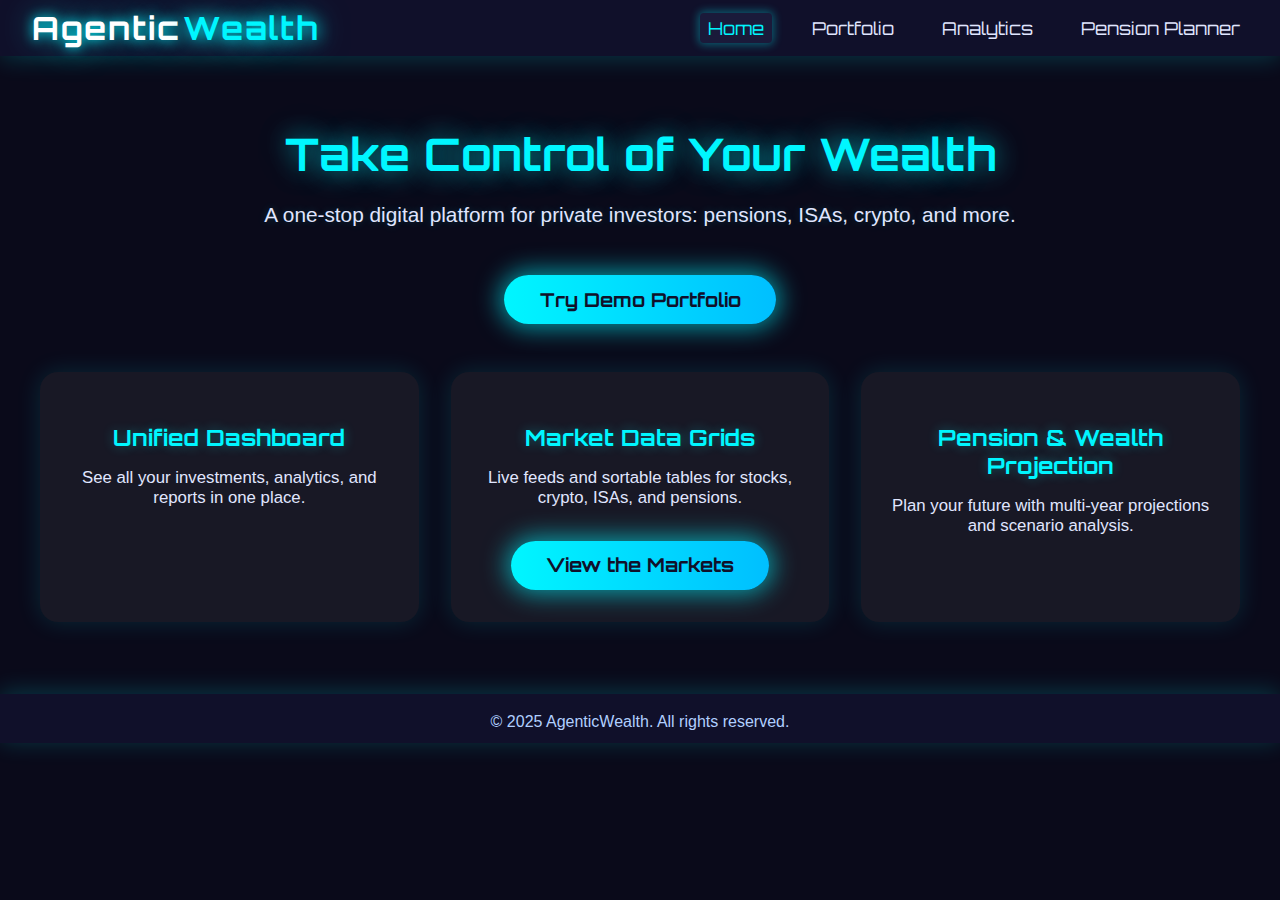
<file: index.html>
<!DOCTYPE html>
<html lang="en">
<head>
  <meta charset="UTF-8">
  <title>AgenticWealth | Digital Wealth Management</title>
  <meta name="viewport" content="width=device-width, initial-scale=1.0">
  <link rel="stylesheet" href="styles.css">
  <link href="https://fonts.googleapis.com/css2?family=Orbitron:wght@700&display=swap" rel="stylesheet">
</head>
<body>
  <header class="navbar">
    <div class="logo">
      <span class="logo-glow">Agentic</span><span class="logo-blue">Wealth</span>
    </div>
    <nav>
      <a href="index.html" class="nav-link active">Home</a>
      <a href="portfolio.html" class="nav-link">Portfolio</a>
      <a href="analytics.html" class="nav-link">Analytics</a>
      <a href="pension-planner.html" class="nav-link">Pension Planner</a>
    </nav>
  </header>
  <main>
    <section class="hero">
      <h1>Take Control of Your Wealth</h1>
      <p class="tagline">A one-stop digital platform for private investors: pensions, ISAs, crypto, and more.</p>
      <a href="portfolio.html" class="cta-btn">Try Demo Portfolio</a>
    </section>
    <section class="features">
      <div class="feature-card">
        <h2>Unified Dashboard</h2>
        <p>See all your investments, analytics, and reports in one place.</p>
      </div>
      <div class="feature-card">
        <h2>Market Data Grids</h2>
        <p>Live feeds and sortable tables for stocks, crypto, ISAs, and pensions.</p>
        <a href="market-data.html" class="cta-btn">View the Markets</a>
      </div>
      <div class="feature-card">
        <h2>Pension & Wealth Projection</h2>
        <p>Plan your future with multi-year projections and scenario analysis.</p>
      </div>
    </section>
  </main>
  <footer>
    &copy; 2025 AgenticWealth. All rights reserved.
  </footer>
  <script src="app.js"></script>
</body>
</html>
</file>
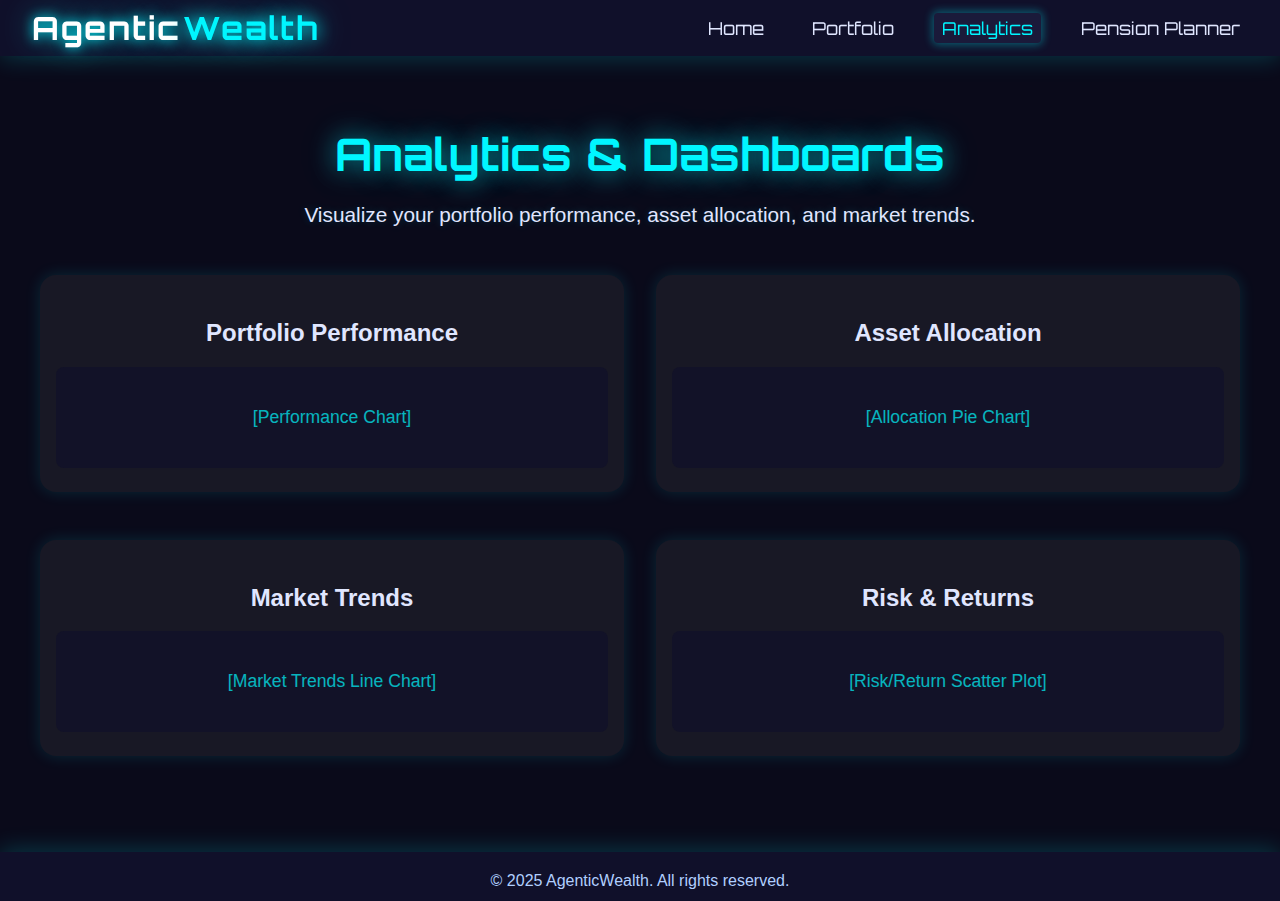
<file: analytics.html>
<!DOCTYPE html>
<html lang="en">
<head>
  <meta charset="UTF-8">
  <title>AgenticWealth | Analytics & Dashboards</title>
  <meta name="viewport" content="width=device-width, initial-scale=1.0">
  <link rel="stylesheet" href="styles.css">
  <link href="https://fonts.googleapis.com/css2?family=Orbitron:wght@700&display=swap" rel="stylesheet">
</head>
<body>
  <header class="navbar">
    <div class="logo">
      <span class="logo-glow">Agentic</span><span class="logo-blue">Wealth</span>
    </div>
    <nav>
      <a href="index.html" class="nav-link">Home</a>
      <a href="portfolio.html" class="nav-link">Portfolio</a>
      <a href="analytics.html" class="nav-link active">Analytics</a>
      <a href="pension-planner.html" class="nav-link">Pension Planner</a>
    </nav>
  </header>
  <main>
    <section class="hero">
      <h1>Analytics & Dashboards</h1>
      <p class="tagline">Visualize your portfolio performance, asset allocation, and market trends.</p>
    </section>
    <section class="dashboard-section">
      <div class="dashboard-grid">
        <div class="dashboard-panel">
          <h2>Portfolio Performance</h2>
          <div class="chart-placeholder">[Performance Chart]</div>
        </div>
        <div class="dashboard-panel">
          <h2>Asset Allocation</h2>
          <div class="chart-placeholder">[Allocation Pie Chart]</div>
        </div>
        <div class="dashboard-panel">
          <h2>Market Trends</h2>
          <div class="chart-placeholder">[Market Trends Line Chart]</div>
        </div>
        <div class="dashboard-panel">
          <h2>Risk & Returns</h2>
          <div class="chart-placeholder">[Risk/Return Scatter Plot]</div>
        </div>
      </div>
    </section>
  </main>
  <footer>
    &copy; 2025 AgenticWealth. All rights reserved.
  </footer>
  <script src="app.js"></script>
</body>
</html>
</file>
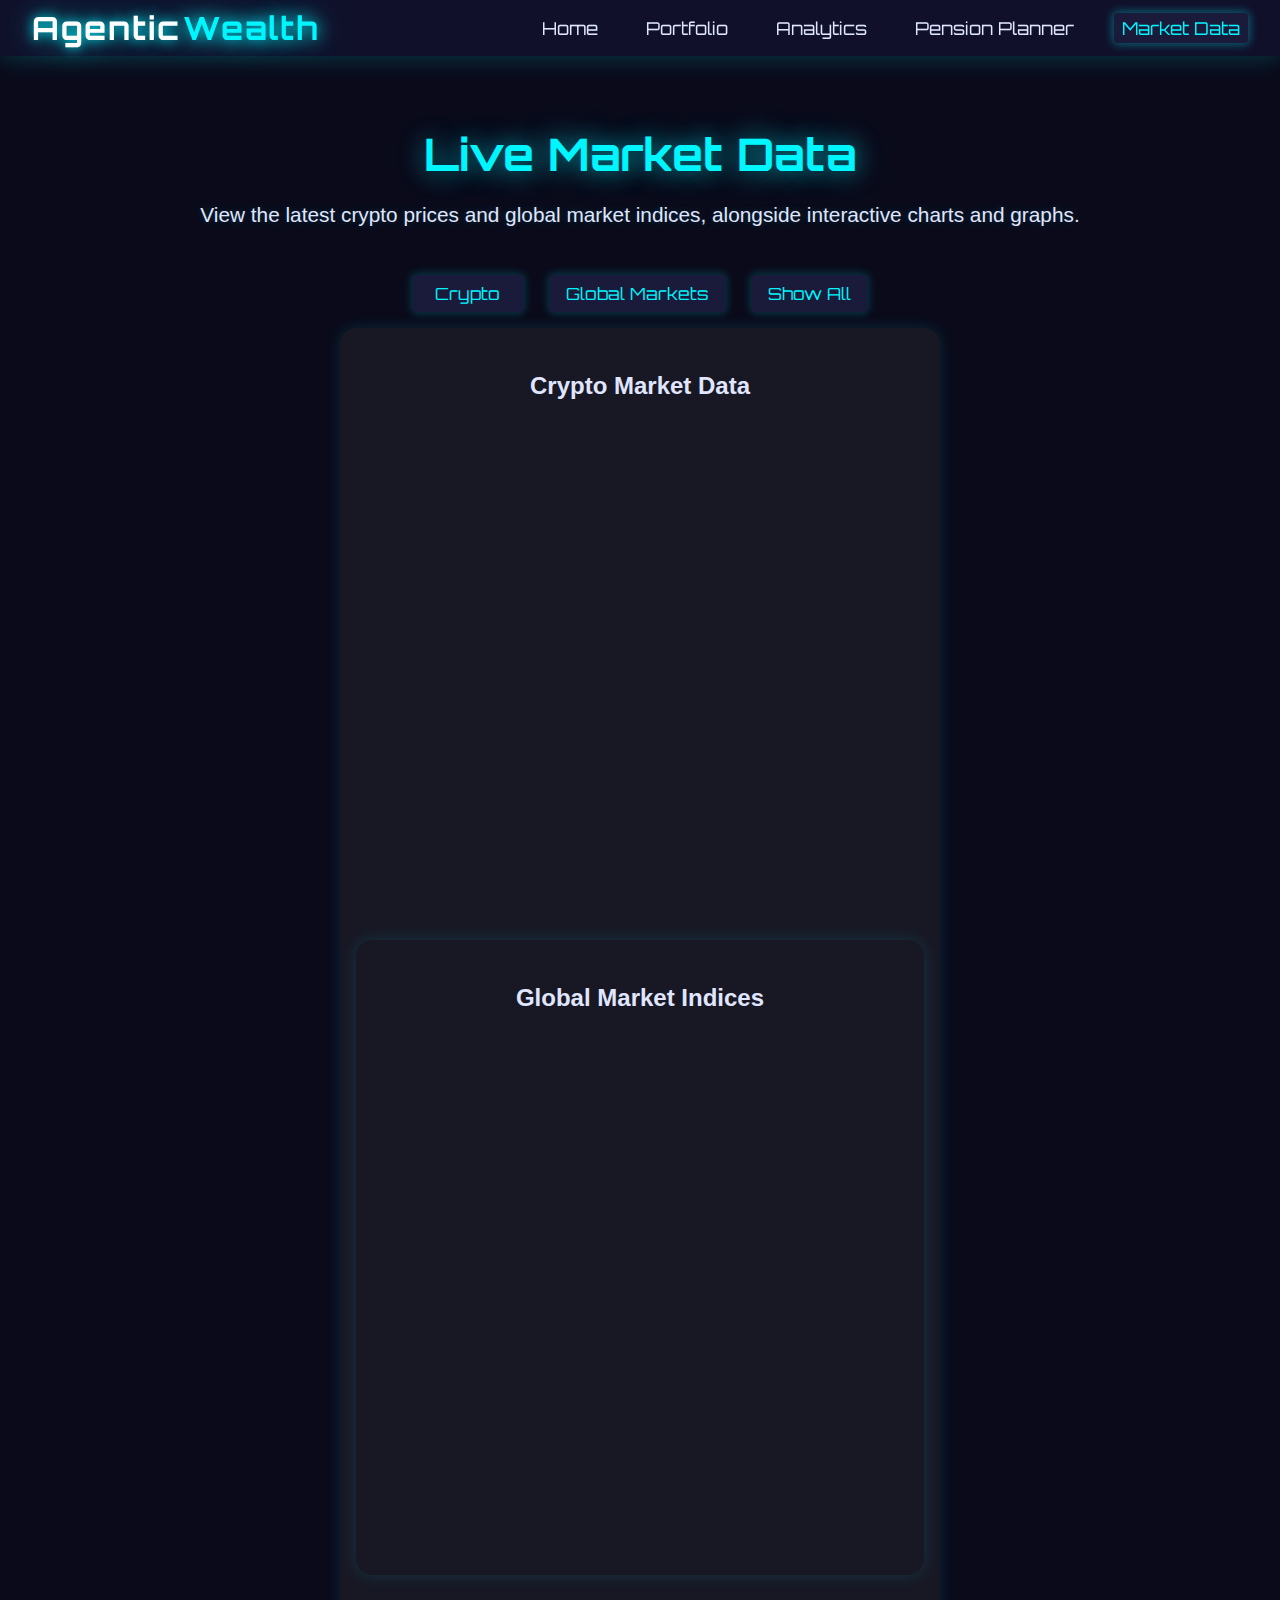
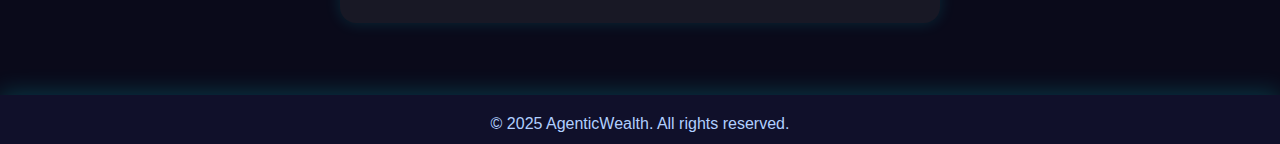
<file: market-data.html>
<!DOCTYPE html>
<html lang="en">
<head>
  <meta charset="UTF-8">
  <title>AgenticWealth | Market Data</title>
  <meta name="viewport" content="width=device-width, initial-scale=1.0">
  <link rel="stylesheet" href="styles.css">
  <link href="https://fonts.googleapis.com/css2?family=Orbitron:wght@700&display=swap" rel="stylesheet">
  <style>
    /* Additional styling for market data enhancements */
    .filter-bar {
      text-align: center;
      margin: 1rem 0;
    }
    .filter-btn {
      background: #1a1a3a;
      color: #00f6ff;
      border: none;
      margin: 0 0.5rem;
      padding: 0.5rem 1rem;
      font-family: 'Orbitron', sans-serif;
      cursor: pointer;
      border-radius: 4px;
      box-shadow: 0 0 8px 2px #00f6ff33;
      transition: background 0.3s;
    }
    .filter-btn:hover {
      background: #00f6ff22;
    }
  </style>
</head>
<body>
  <header class="navbar">
    <div class="logo">
      <span class="logo-glow">Agentic</span><span class="logo-blue">Wealth</span>
    </div>
    <nav>
      <a href="index.html" class="nav-link">Home</a>
      <a href="portfolio.html" class="nav-link">Portfolio</a>
      <a href="analytics.html" class="nav-link">Analytics</a>
      <a href="pension-planner.html" class="nav-link">Pension Planner</a>
      <a href="market-data.html" class="nav-link active">Market Data</a>
    </nav>
  </header>
  <main>
    <section class="hero">
      <h1>Live Market Data</h1>
      <p class="tagline">View the latest crypto prices and global market indices, alongside interactive charts and graphs.</p>
    </section>
    <div class="filter-bar">
      <button class="filter-btn" onclick="filterData('crypto')">Crypto</button>
      <button class="filter-btn" onclick="filterData('global')">Global Markets</button>
      <button class="filter-btn" onclick="filterData('all')">Show All</button>
    </div>
    <section class="market-data-section" id="market-data-section">
      <div class="market-data-card" data-type="crypto">
        <h2>Crypto Market Data</h2>
        <!-- Crypto widget embed from CoinMarketCap (example placeholder) -->
        <iframe src="https://widget.coinlib.io/widget?type=multi_v2&theme=dark&width=100%25&height=500" height="500"></iframe>
      <!-- Global market embed widget from TradingView (example placeholder)  </div> -->
      <div class="market-data-card" data-type="global">
        <h2>Global Market Indices</h2>
        <!-- Global market embed widget from TradingView (example placeholder) -->
        <iframe src="https://s.tradingview.com/embed-widget/market-overview/?locale=en#%7B%22colorTheme%22%3A%22dark%22%2C%22dateRange%22%3A%2212M%22%2C%22showChart%22%3Atrue%2C%22scalePosition%22%3A%22right%22%2C%22trendLineColor%22%3A%22rgba(41%2C98%2C255%2C1)%22%2C%22trendLineWidth%22%3A2%2C%22underLineColor%22%3A%22rgba(41%2C98%2C255%2C0.3)%22%2C%22underLineWidth%22%3A2%2C%22isTransparent%22%3Afalse%2C%22largeChartUrl%22%3A%22%22%2C%22locale%22%3A%22en%22%2C%22showSymbolLogo%22%3Atrue%2C%22showFloatingTooltip%22%3Afalse%2C%22width%22%3A%22100%25%22%2C%22height%22%3A%22400%22%7D" height="500"></iframe>
      </div>
    </section>
  </main>
  <footer>
    &copy; 2025 AgenticWealth. All rights reserved.
  </footer>
  <script src="app.js"></script>
  <script>
    // Auto-refresh functionality: Refresh embedded iframes every 5 minutes
    setInterval(function(){
      document.querySelectorAll('.market-data-card iframe').forEach(function(iframe){
        // Reload iframe by resetting the src attribute
        iframe.src = iframe.src;
      });
    }, 300000); // 300000 ms = 5 minutes

    // Filter functionality for market data cards
    function filterData(type) {
      const cards = document.querySelectorAll('.market-data-card');
      cards.forEach(card => {
        if (type === 'all') {
          card.style.display = 'block';
        } else if (card.getAttribute('data-type') === type) {
          card.style.display = 'block';
        } else {
          card.style.display = 'none';
        }
      });
    }
  </script>
</body>
</html>
</file>
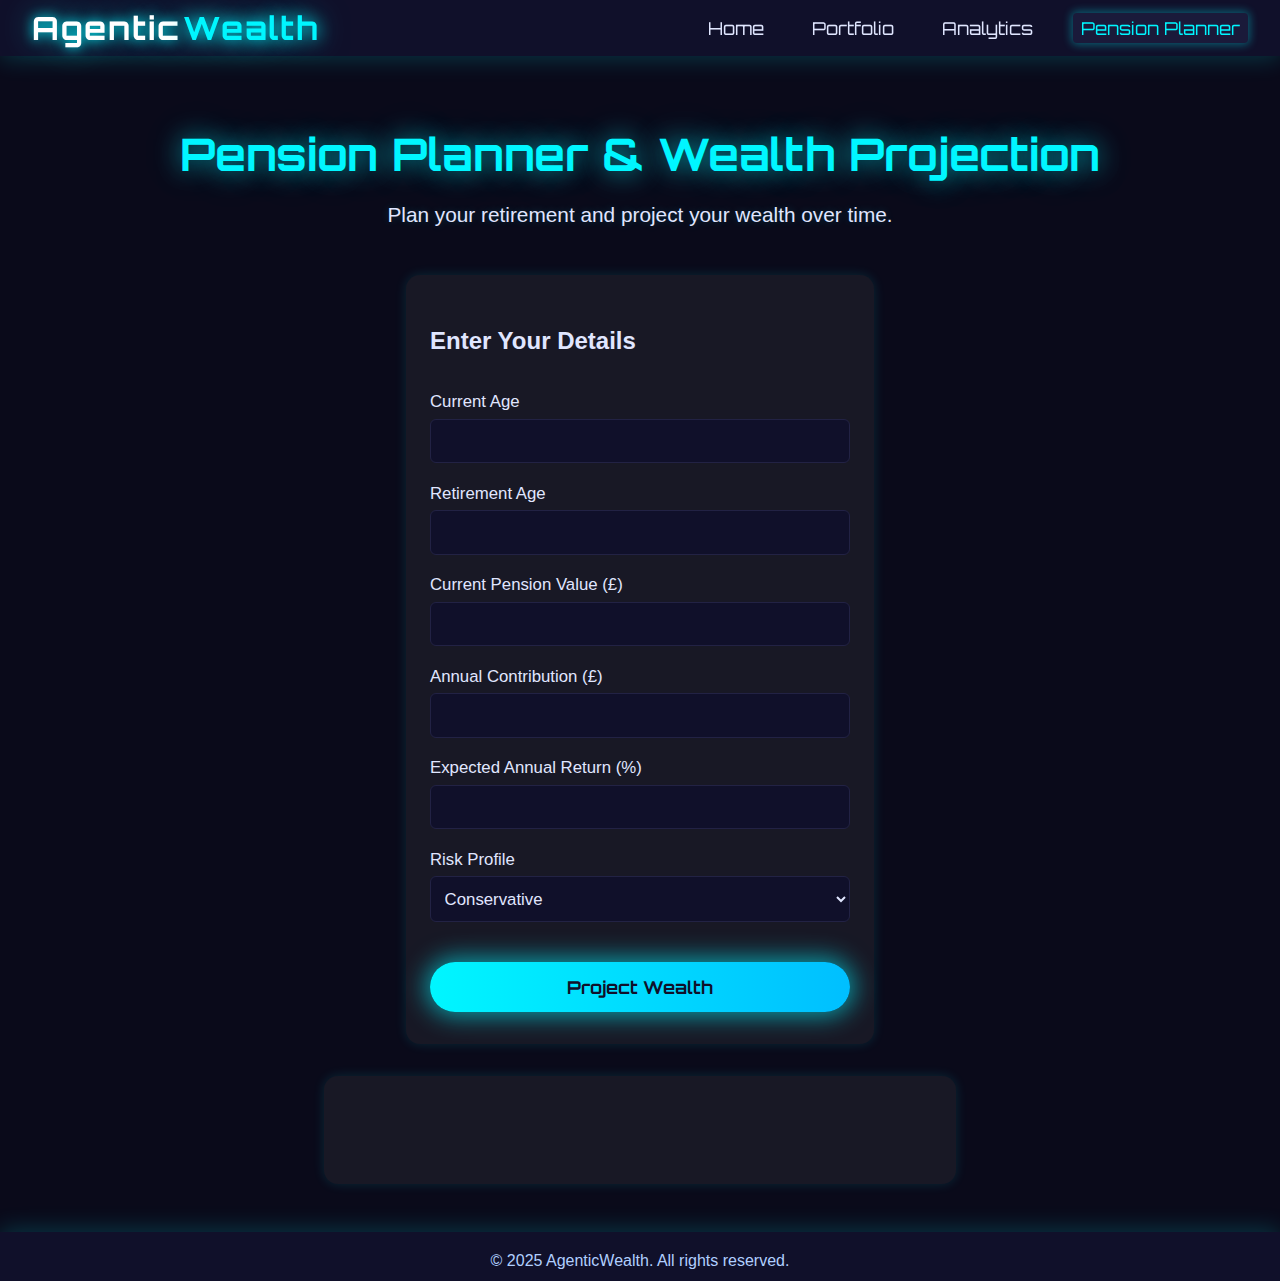
<file: pension-planner.html>
<!DOCTYPE html>
<html lang="en">
<head>
  <meta charset="UTF-8">
  <title>AgenticWealth | Pension Planner</title>
  <meta name="viewport" content="width=device-width, initial-scale=1.0">
  <link rel="stylesheet" href="styles.css">
  <link href="https://fonts.googleapis.com/css2?family=Orbitron:wght@700&display=swap" rel="stylesheet">
</head>
<body>
  <header class="navbar">
    <div class="logo">
      <span class="logo-glow">Agentic</span><span class="logo-blue">Wealth</span>
    </div>
    <nav>
      <a href="index.html" class="nav-link">Home</a>
      <a href="portfolio.html" class="nav-link">Portfolio</a>
      <a href="analytics.html" class="nav-link">Analytics</a>
      <a href="pension-planner.html" class="nav-link active">Pension Planner</a>
    </nav>
  </header>
  <main>
    <section class="hero">
      <h1>Pension Planner & Wealth Projection</h1>
      <p class="tagline">Plan your retirement and project your wealth over time.</p>
    </section>
    <section class="planner-section">
      <form id="pension-form" class="planner-form">
        <h2>Enter Your Details</h2>
        <label>
          Current Age
          <input type="number" name="age" min="18" max="75" required>
        </label>
        <label>
          Retirement Age
          <input type="number" name="retirementAge" min="40" max="80" required>
        </label>
        <label>
          Current Pension Value (£)
          <input type="number" name="currentPension" min="0" step="100" required>
        </label>
        <label>
          Annual Contribution (£)
          <input type="number" name="contribution" min="0" step="100" required>
        </label>
        <label>
          Expected Annual Return (%)
          <input type="number" name="returnRate" min="1" max="15" step="0.1" required>
        </label>
        <label>
          Risk Profile
          <select name="riskProfile" required>
            <option value="conservative">Conservative</option>
            <option value="balanced">Balanced</option>
            <option value="growth">Growth</option>
          </select>
        </label>
        <button type="submit" class="cta-btn">Project Wealth</button>
      </form>
      <div id="projection-results" class="projection-results">
        <!-- Results and charts will appear here -->
      </div>
    </section>
  </main>
  <footer>
    &copy; 2025 AgenticWealth. All rights reserved.
  </footer>
  <script src="app.js"></script>
</body>
</html>
</file>
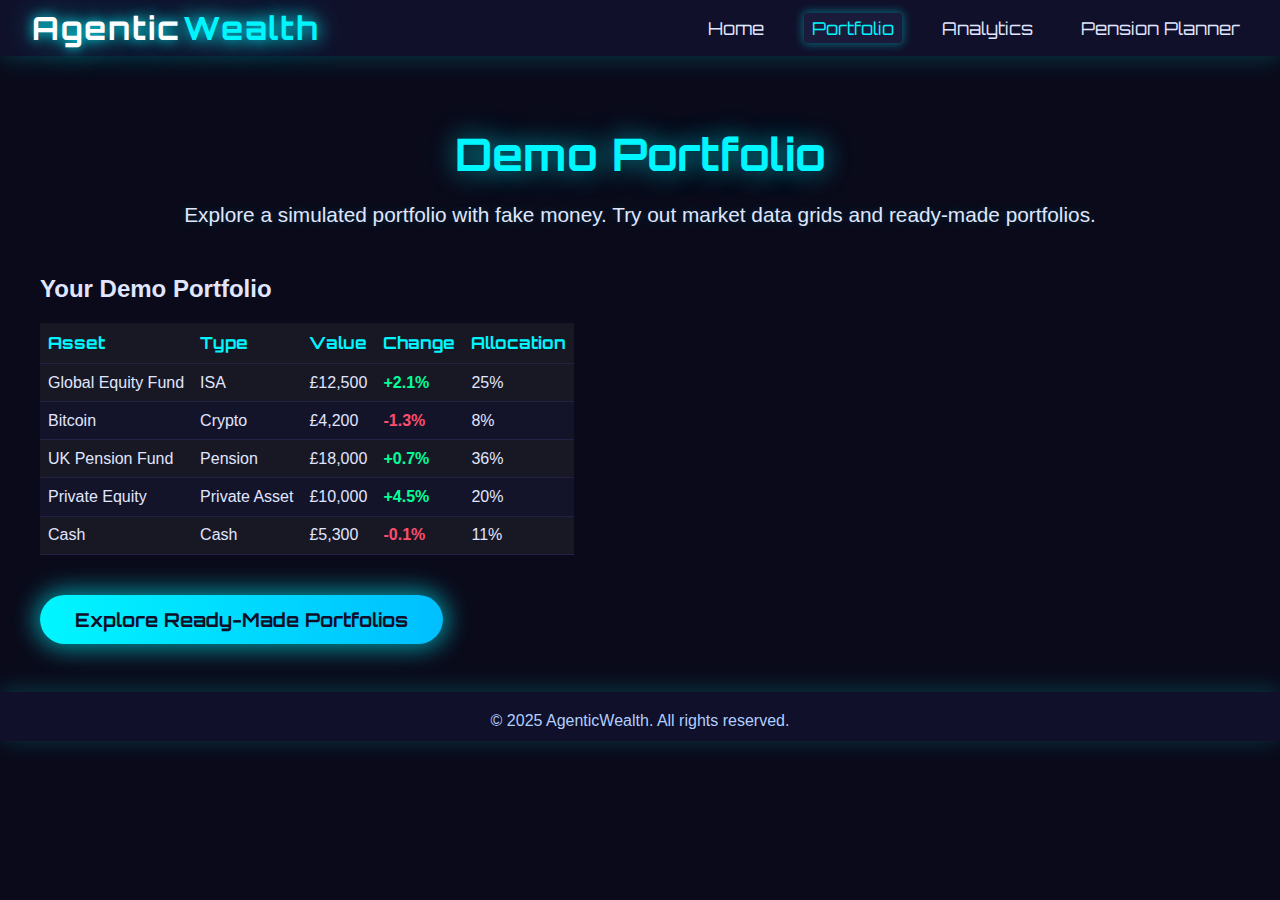
<file: portfolio.html>
<!DOCTYPE html>
<html lang="en">
<head>
  <meta charset="UTF-8">
  <title>AgenticWealth | Demo Portfolio</title>
  <meta name="viewport" content="width=device-width, initial-scale=1.0">
  <link rel="stylesheet" href="styles.css">
  <link href="https://fonts.googleapis.com/css2?family=Orbitron:wght@700&display=swap" rel="stylesheet">
</head>
<body>
  <header class="navbar">
    <div class="logo">
      <span class="logo-glow">Agentic</span><span class="logo-blue">Wealth</span>
    </div>
    <nav>
      <a href="index.html" class="nav-link">Home</a>
      <a href="portfolio.html" class="nav-link active">Portfolio</a>
      <a href="analytics.html" class="nav-link">Analytics</a>
      <a href="pension-planner.html" class="nav-link">Pension Planner</a>
    </nav>
  </header>
  <main>
    <section class="hero">
      <h1>Demo Portfolio</h1>
      <p class="tagline">Explore a simulated portfolio with fake money. Try out market data grids and ready-made portfolios.</p>
    </section>
    <section class="portfolio-section">
      <h2>Your Demo Portfolio</h2>
      <table class="data-grid">
        <thead>
          <tr>
            <th>Asset</th>
            <th>Type</th>
            <th>Value</th>
            <th>Change</th>
            <th>Allocation</th>
          </tr>
        </thead>
        <tbody>
          <tr>
            <td>Global Equity Fund</td>
            <td>ISA</td>
            <td>£12,500</td>
            <td class="pos">+2.1%</td>
            <td>25%</td>
          </tr>
          <tr>
            <td>Bitcoin</td>
            <td>Crypto</td>
            <td>£4,200</td>
            <td class="neg">-1.3%</td>
            <td>8%</td>
          </tr>
          <tr>
            <td>UK Pension Fund</td>
            <td>Pension</td>
            <td>£18,000</td>
            <td class="pos">+0.7%</td>
            <td>36%</td>
          </tr>
          <tr>
            <td>Private Equity</td>
            <td>Private Asset</td>
            <td>£10,000</td>
            <td class="pos">+4.5%</td>
            <td>20%</td>
          </tr>
          <tr>
            <td>Cash</td>
            <td>Cash</td>
            <td>£5,300</td>
            <td class="neg">-0.1%</td>
            <td>11%</td>
          </tr>
        </tbody>
      </table>
      <div class="portfolio-actions">
        <a href="#" class="cta-btn">Explore Ready-Made Portfolios</a>
      </div>
    </section>
  </main>
  <footer>
    &copy; 2025 AgenticWealth. All rights reserved.
  </footer>
  <script src="app.js"></script>
</body>
</html>
</file>
<file: styles.css>
body {
  background: #0a0a1a;
  color: #e0e6ff;
  font-family: 'Segoe UI', Arial, sans-serif;
  margin: 0;
  min-height: 100vh;
  overflow-x: hidden;
}

header.navbar {
  display: flex;
  align-items: center;
  justify-content: space-between;
  background: #10102a;
  padding: 0.5rem 2rem;
  box-shadow: 0 2px 24px 0 #00f6ff33;
  position: sticky;
  top: 0;
  z-index: 100;
}

.logo {
  font-family: 'Orbitron', 'Segoe UI', Arial, sans-serif;
  font-size: 2rem;
  font-weight: 700;
  letter-spacing: 2px;
  display: flex;
  align-items: center;
}

.logo-glow {
  color: #fff;
  text-shadow: 0 0 12px #00f6ff, 0 0 32px #00f6ff99;
}

.logo-blue {
  color: #00f6ff;
  margin-left: 2px;
  text-shadow: 0 0 16px #00f6ff, 0 0 32px #00f6ff99;
}

nav {
  display: flex;
  gap: 2rem;
}

.nav-link {
  color: #e0e6ff;
  text-decoration: none;
  font-size: 1.1rem;
  font-family: 'Orbitron', 'Segoe UI', Arial, sans-serif;
  padding: 0.25rem 0.5rem;
  border-radius: 4px;
  transition: background 0.2s, color 0.2s, box-shadow 0.2s;
  position: relative;
}

.nav-link.active,
.nav-link:hover {
  color: #00f6ff;
  background: #1a1a3a;
  box-shadow: 0 0 8px 2px #00f6ff55;
}

main {
  max-width: 1200px;
  margin: 0 auto;
  padding: 2.5rem 1rem 1rem 1rem;
}

.hero {
  text-align: center;
  margin-bottom: 3rem;
}

.hero h1 {
  font-family: 'Orbitron', 'Segoe UI', Arial, sans-serif;
  font-size: 2.8rem;
  color: #00f6ff;
  text-shadow: 0 0 24px #00f6ff99, 0 0 48px #00f6ff33;
  margin-bottom: 0.5rem;
}

.tagline {
  font-size: 1.3rem;
  color: #e0e6ff;
  margin-bottom: 2rem;
  text-shadow: 0 0 8px #00f6ff33;
}

.cta-btn {
  display: inline-block;
  background: linear-gradient(90deg, #00f6ff 0%, #00bfff 100%);
  color: #10102a;
  font-family: 'Orbitron', 'Segoe UI', Arial, sans-serif;
  font-size: 1.2rem;
  font-weight: 700;
  padding: 0.8rem 2.2rem;
  border: none;
  border-radius: 32px;
  box-shadow: 0 0 24px 4px #00f6ff99;
  text-decoration: none;
  transition: background 0.2s, color 0.2s, box-shadow 0.2s;
  margin-top: 1rem;
}

.cta-btn:hover {
  background: linear-gradient(90deg, #00bfff 0%, #00f6ff 100%);
  color: #fff;
  box-shadow: 0 0 32px 8px #00f6ffcc;
}

.features {
  display: flex;
  flex-wrap: wrap;
  gap: 2rem;
  justify-content: center;
}

.feature-card {
  background: #181825;
  border-radius: 18px;
  box-shadow: 0 0 24px 0 #00f6ff22;
  padding: 2rem 1.5rem;
  min-width: 260px;
  max-width: 340px;
  flex: 1 1 300px;
  text-align: center;
  margin-bottom: 1.5rem;
  transition: box-shadow 0.2s, transform 0.2s;
}

.feature-card h2 {
  color: #00f6ff;
  font-family: 'Orbitron', 'Segoe UI', Arial, sans-serif;
  font-size: 1.4rem;
  margin-bottom: 0.7rem;
  text-shadow: 0 0 12px #00f6ff55;
}

.feature-card p {
  color: #e0e6ff;
  font-size: 1.05rem;
}

.feature-card:hover {
  box-shadow: 0 0 32px 8px #00f6ff77;
  transform: translateY(-4px) scale(1.03);
}

footer {
  text-align: center;
  color: #b0cfff;
  background: #10102a;
  padding: 1.2rem 0 0.7rem 0;
  font-size: 1rem;
  margin-top: 2rem;
  box-shadow: 0 -2px 24px 0 #00f6ff33;
}

.trail-dot {
  position: fixed;
  pointer-events: none;
  border-radius: 20%;
  width: 12px;
  height: 12px;
  opacity: 0.85;
  box-shadow:
    0 0 24px 8px currentColor,
    0 0 48px 16px currentColor,
    0 0 8px 2px #fff;
  transition: opacity 0.35s linear;
  z-index: 9999;
  will-change: opacity, transform;
}

/* --- Mobile Responsiveness --- */
@media (max-width: 900px) {
  main {
    padding: 1.5rem 0.5rem 0.5rem 0.5rem;
  }
  .hero h1 {
    font-size: 2rem;
  }
  .tagline {
    font-size: 1.1rem;
  }
  .feature-card {
    min-width: 180px;
    max-width: 100%;
    padding: 1.2rem 0.7rem;
    font-size: 0.98rem;
  }
}

@media (max-width: 768px) {
  header.navbar {
    flex-direction: column;
    align-items: flex-start;
    padding: 0.5rem 1rem;
  }
  .logo {
    font-size: 1.4rem;
    margin-bottom: 0.5rem;
  }
  nav {
    flex-direction: column;
    gap: 0.5rem;
    width: 100%;
  }
  .nav-link {
    font-size: 1rem;
    width: 100%;
    text-align: left;
    padding: 0.5rem 0.7rem;
  }
  .features {
    flex-direction: column;
    gap: 1.2rem;
    align-items: stretch;
  }
  .feature-card {
    margin-bottom: 0.7rem;
    min-width: 0;
    max-width: 100%;
  }
  .cta-btn {
    font-size: 1rem;
    padding: 0.7rem 1.2rem;
  }
  main {
    padding: 1rem 0.2rem 0.5rem 0.2rem;
  }
}

@media (max-width: 480px) {
  .logo {
    font-size: 1.1rem;
  }
  .hero h1 {
    font-size: 1.2rem;
  }
  .cta-btn {
    font-size: 0.95rem;
    padding: 0.6rem 0.7rem;
  }
  .feature-card {
    padding: 0.7rem 0.3rem;
    font-size: 0.93rem;
  }
  footer {
    font-size: 0.9rem;
    padding: 0.7rem 0 0.5rem 0;
  }
}

/* Responsive tables for data grids */
.data-grid {
  width: 100%;
  border-collapse: collapse;
  margin-bottom: 1.5rem;
  overflow-x: auto;
  display: block;
  font-size: 1rem;
}
.data-grid th,
.data-grid td {
  padding: 0.6rem 0.5rem;
  text-align: left;
  border-bottom: 1px solid #222244;
  white-space: nowrap;
}
.data-grid th {
  background: #181825;
  color: #00f6ff;
  font-family: 'Orbitron', 'Segoe UI', Arial, sans-serif;
  font-size: 1.05rem;
}
.data-grid tr:nth-child(even) {
  background: #13132a;
}
.data-grid tr:nth-child(odd) {
  background: #181825;
}
.data-grid .pos {
  color: #00ff99;
  font-weight: bold;
}
.data-grid .neg {
  color: #ff4d6d;
  font-weight: bold;
}
@media (max-width: 900px) {
  .data-grid {
    font-size: 0.95rem;
  }
}
@media (max-width: 600px) {
  .data-grid {
    font-size: 0.9rem;
    display: block;
    overflow-x: auto;
    width: 100%;
  }
  .data-grid th,
  .data-grid td {
    padding: 0.5rem 0.3rem;
    font-size: 0.92rem;
  }
}

/* Responsive dashboard grid for analytics page */
.dashboard-grid {
  display: grid;
  grid-template-columns: repeat(2, 1fr);
  gap: 2rem;
  margin-bottom: 2rem;
}
.dashboard-panel {
  background: #181825;
  border-radius: 16px;
  box-shadow: 0 0 16px 0 #00f6ff22;
  padding: 1.5rem 1rem;
  margin-bottom: 1rem;
  text-align: center;
}
.chart-placeholder {
  background: #10102a;
  color: #00f6ff;
  border-radius: 8px;
  padding: 2.5rem 0.5rem;
  margin-top: 1rem;
  font-size: 1.1rem;
  opacity: 0.7;
}

@media (max-width: 900px) {
  .dashboard-grid {
    grid-template-columns: 1fr;
    gap: 1.2rem;
  }
  .dashboard-panel {
    padding: 1.1rem 0.5rem;
    font-size: 0.98rem;
  }
  .chart-placeholder {
    font-size: 1rem;
    padding: 1.5rem 0.3rem;
  }
}

/* --- Market Data Page Responsiveness --- */
.market-data-section {
  display: flex;
  flex-wrap: wrap;
  gap: 2rem;
  justify-content: center;
}
.market-data-card {
  background: #181825;
  border-radius: 16px;
  box-shadow: 0 0 16px 0 #00f6ff22;
  padding: 1.5rem 1rem;
  margin-bottom: 1.5rem;
  width: 100%;
  max-width: 600px;
  text-align: center;
  box-sizing: border-box;
}
.market-data-card iframe {
  width: 100%;
  min-width: 220px;
  border: none;
  border-radius: 8px;
  margin-top: 1rem;
}
.filter-bar {
  display: flex;
  flex-wrap: wrap;
  gap: 0.7rem;
  justify-content: center;
  margin: 1rem 0;
}
.filter-btn {
  font-size: 1.05rem;
  padding: 0.6rem 1.2rem;
  min-width: 110px;
  border-radius: 6px;
}
@media (max-width: 900px) {
  .market-data-section {
    flex-direction: column;
    gap: 1.2rem;
    align-items: stretch;
  }
  .market-data-card {
    max-width: 100%;
    padding: 1rem 0.3rem;
  }
  .filter-btn {
    font-size: 1rem;
    padding: 0.5rem 0.7rem;
    min-width: 90px;
  }
}
@media (max-width: 600px) {
  .market-data-card iframe {
    min-width: 0;
    height: 320px;
  }
  .filter-btn {
    font-size: 0.98rem;
    padding: 0.45rem 0.5rem;
    min-width: 80px;
  }
}

/* --- Pension Planner Form Responsiveness --- */
.planner-form {
  display: flex;
  flex-direction: column;
  gap: 1.1rem;
  max-width: 420px;
  margin: 0 auto 2rem auto;
  background: #181825;
  border-radius: 14px;
  box-shadow: 0 0 12px 0 #00f6ff22;
  padding: 2rem 1.5rem;
}
.planner-form label {
  display: flex;
  flex-direction: column;
  color: #e0e6ff;
  font-size: 1.05rem;
  margin-bottom: 0.2rem;
}
.planner-form input,
.planner-form select {
  margin-top: 0.4rem;
  padding: 0.7rem 0.6rem;
  border-radius: 6px;
  border: 1px solid #222244;
  font-size: 1.05rem;
  background: #10102a;
  color: #e0e6ff;
}
.planner-form button.cta-btn {
  margin-top: 1.2rem;
  width: 100%;
  font-size: 1.1rem;
  padding: 0.9rem 0;
}
.projection-results {
  margin: 0 auto;
  max-width: 600px;
  background: #181825;
  border-radius: 14px;
  box-shadow: 0 0 12px 0 #00f6ff22;
  padding: 1.5rem 1rem;
  color: #e0e6ff;
  font-size: 1.08rem;
  min-height: 60px;
}
@media (max-width: 900px) {
  .planner-form {
    padding: 1.2rem 0.7rem;
    font-size: 0.98rem;
  }
  .projection-results {
    padding: 1rem 0.5rem;
    font-size: 1rem;
  }
}
@media (max-width: 480px) {
  .planner-form {
    padding: 0.7rem 0.2rem;
    font-size: 0.95rem;
  }
  .planner-form button.cta-btn {
    font-size: 1rem;
    padding: 0.7rem 0;
  }
  .projection-results {
    padding: 0.7rem 0.1rem;
    font-size: 0.97rem;
  }
}
</file>
